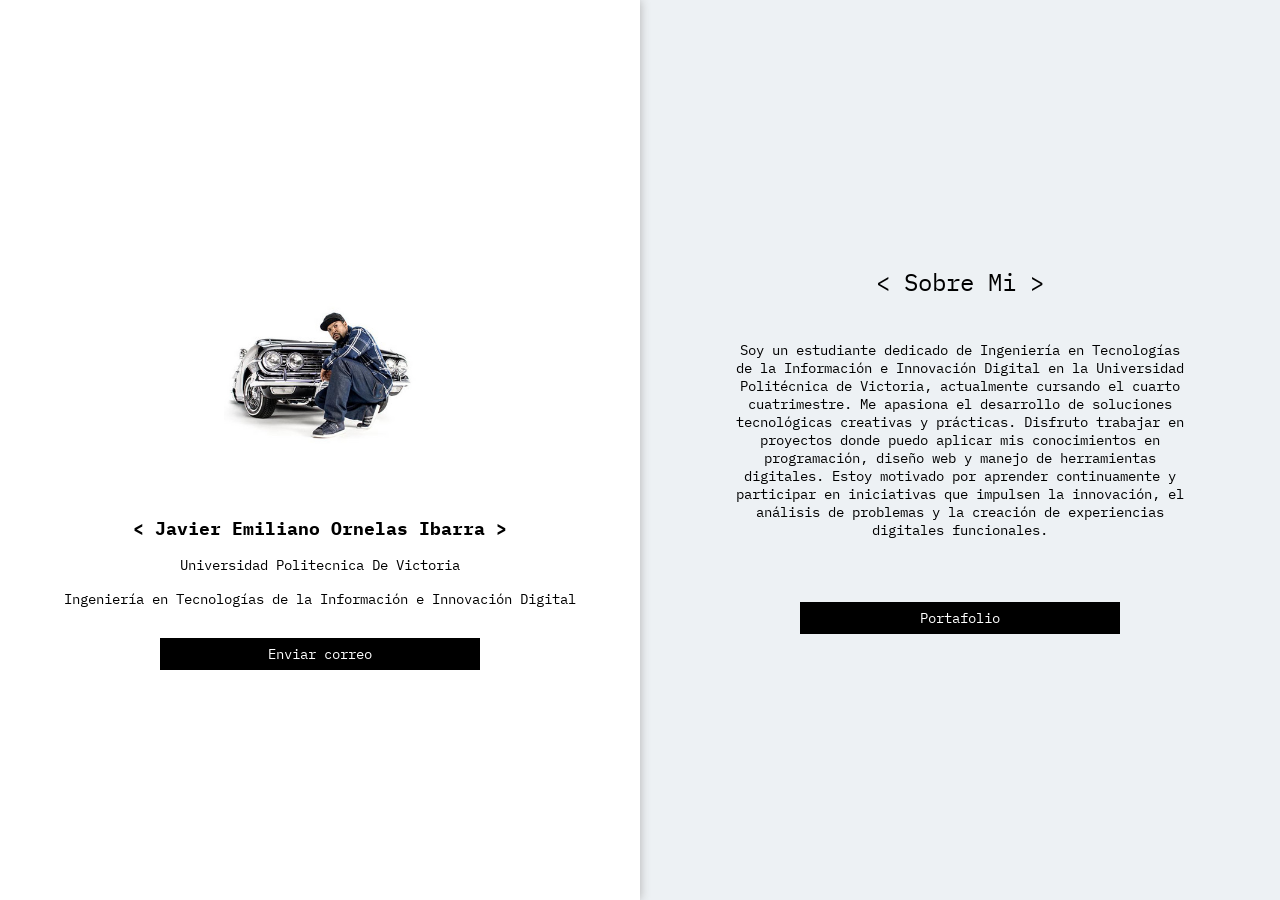
<file: index.html>
<!DOCTYPE html>
<html lang="en">
<head>
    <meta charset="UTF-8">
    <meta name="viewport" content="width=device-width, initial-scale=1.0">
    <title>Portafolio Web</title>
    <link rel="stylesheet" href="./css/index.css">
    <link rel="shortcut icon" href="./img/ab67616100005174650e79afafd00492e33d7b8c.jpg" type="image/x-icon">
</head>
<body>
    <div class="content">
        <div class="left">
            <div class="img"></div>
            <h1>&lt; Javier Emiliano Ornelas Ibarra &gt;</h1>
            <p>Universidad Politecnica De Victoria</p>
            <p>Ingeniería en Tecnologías de la Información e Innovación Digital</p>
            <a href="mailto:2330044@upv.edu.mx">Enviar correo</a>
        </div>
        <div class="right">
            <h1>&lt; Sobre Mi &gt;</h1>
            <p>Soy un estudiante dedicado de Ingeniería en Tecnologías de la Información e Innovación Digital en la Universidad Politécnica de Victoria, actualmente cursando el cuarto cuatrimestre. Me apasiona el desarrollo de soluciones tecnológicas creativas y prácticas. Disfruto trabajar en proyectos donde puedo aplicar mis conocimientos en programación, diseño web y manejo de herramientas digitales. Estoy motivado por aprender continuamente y participar en iniciativas que impulsen la innovación, el análisis de problemas y la creación de experiencias digitales funcionales.</p>
            <a href="portafolio.html">Portafolio</a>
        </div>
    </div>
</body>
</html>
</file>
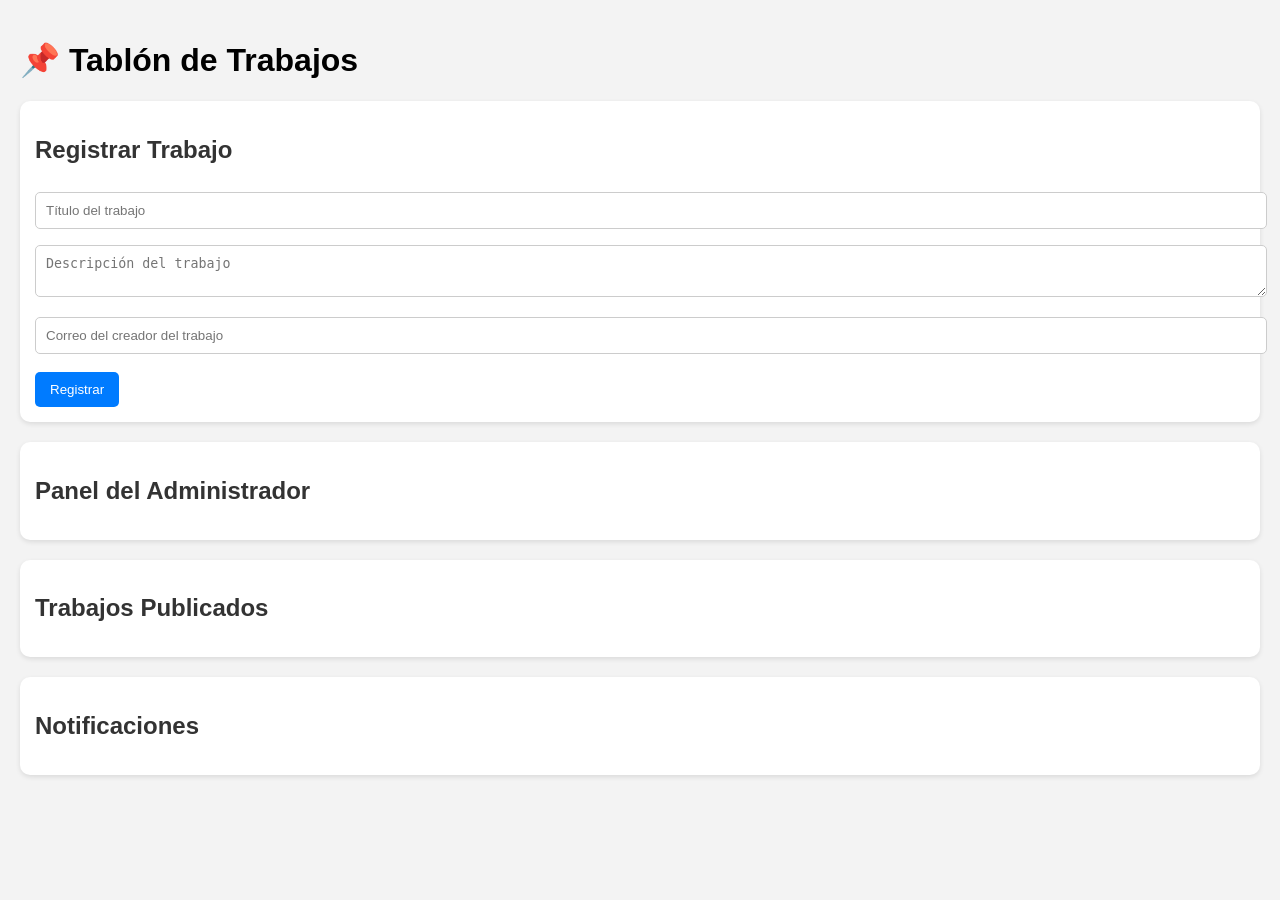
<file: act7tablondtrabajo/index.html>
<!DOCTYPE html>
<html lang="es">
<head>
<meta charset="UTF-8">
<title>Tablón de Trabajos</title>
<style>
    body{
        font-family: Arial, sans-serif;
        background:#f3f3f3;
        margin:0; padding:20px;
    }
    h2{ color:#333; }
    .card{
        background:white; padding:15px; border-radius:10px;
        box-shadow:0 2px 5px rgba(0,0,0,0.1); margin-bottom:20px;
    }
    input, textarea, select{
        width:100%; padding:10px; margin:8px 0;
        border:1px solid #ccc; border-radius:5px;
    }
    button{
        background:#007bff; color:white; border:none;
        padding:10px 15px; border-radius:5px;
        cursor:pointer; margin-top:10px;
    }
    button:hover{ background:#0056b3; }
    .job{
        border-left:5px solid #007bff; padding-left:10px;
        margin-bottom:15px;
    }
    .notification{
        background:#e9ffe8; border-left:5px solid #2ecc71;
        padding:10px; margin:10px 0; border-radius:5px;
    }
</style>
</head>
<body>

<h1>📌 Tablón de Trabajos</h1>

<!-- REGISTRO DE TRABAJO -->
<div class="card">
    <h2>Registrar Trabajo</h2>
    <input type="text" id="titulo" placeholder="Título del trabajo">
    <textarea id="descripcion" placeholder="Descripción del trabajo"></textarea>
    <input type="email" id="correoCreador" placeholder="Correo del creador del trabajo">
    <button onclick="registrarTrabajo()">Registrar</button>
</div>

<!-- PANEL DEL ADMINISTRADOR -->
<div class="card">
    <h2>Panel del Administrador</h2>
    <div id="admin-list"></div>
</div>

<!-- LISTADO DE TRABAJOS PUBLICADOS -->
<div class="card">
    <h2>Trabajos Publicados</h2>
    <div id="trabajos-list"></div>
</div>

<!-- NOTIFICACIONES -->
<div class="card">
    <h2>Notificaciones</h2>
    <div id="notificaciones"></div>
</div>

<script>
    let trabajosPendientes = [];
    let trabajosPublicados = [];

    // Registrar un trabajo (pendiente de aprobación)
    function registrarTrabajo(){
        let titulo = document.getElementById("titulo").value;
        let descripcion = document.getElementById("descripcion").value;
        let correo = document.getElementById("correoCreador").value;

        if(!titulo || !descripcion || !correo){
            alert("Por favor completa todos los campos.");
            return;
        }

        let trabajo = {
            id: Date.now(),
            titulo,
            descripcion,
            creador: correo,
            candidatos: []
        };

        trabajosPendientes.push(trabajo);
        mostrarPendientes();
        alert("Trabajo registrado. Esperando aprobación del administrador.");
    }

    // Mostrar trabajos pendientes en el panel del admin
    function mostrarPendientes(){
        let cont = document.getElementById("admin-list");
        cont.innerHTML = "";

        trabajosPendientes.forEach(t => {
            cont.innerHTML += `
                <div class="job">
                    <strong>${t.titulo}</strong><br>
                    ${t.descripcion}<br><br>
                    <button onclick="aprobarTrabajo(${t.id})">Aprobar</button>
                </div>
            `;
        });
    }

    // Aprobar el trabajo
    function aprobarTrabajo(id){
        let trabajo = trabajosPendientes.find(t=>t.id===id);

        trabajosPublicados.push(trabajo);
        trabajosPendientes = trabajosPendientes.filter(t=>t.id!==id);

        mostrarPendientes();
        mostrarTrabajos();

        notificar(`El administrador aceptó tu trabajo: ${trabajo.titulo}`, trabajo.creador);
    }

    // Mostrar trabajos publicados
    function mostrarTrabajos(){
        let cont = document.getElementById("trabajos-list");
        cont.innerHTML = "";

        trabajosPublicados.forEach(t => {
            cont.innerHTML += `
                <div class="job">
                    <strong>${t.titulo}</strong><br>
                    ${t.descripcion}<br><br>
                    <input type="email" id="post-${t.id}" placeholder="Tu correo">
                    <button onclick="postular(${t.id})">Postularme</button>
                </div>
            `;
        });
    }

    // Postularse
    function postular(id){
        let trabajo = trabajosPublicados.find(t=>t.id===id);
        let correo = document.getElementById(`post-${id}`).value;

        if(!correo){
            alert("Ingresa tu correo para postularte.");
            return;
        }

        trabajo.candidatos.push({correo, estado: "pendiente"});

        notificar(`Un candidato se postuló a tu trabajo: ${trabajo.titulo}`, trabajo.creador);

        alert("Postulación enviada correctamente.");
    }

    // Simulación de notificaciones
    function notificar(mensaje, correo){
        let div = document.getElementById("notificaciones");
        div.innerHTML += `
            <div class="notification">
                <strong>Para:</strong> ${correo}<br>
                ${mensaje}
            </div>
        `;
    }
</script>

</body>
</html>
</file>
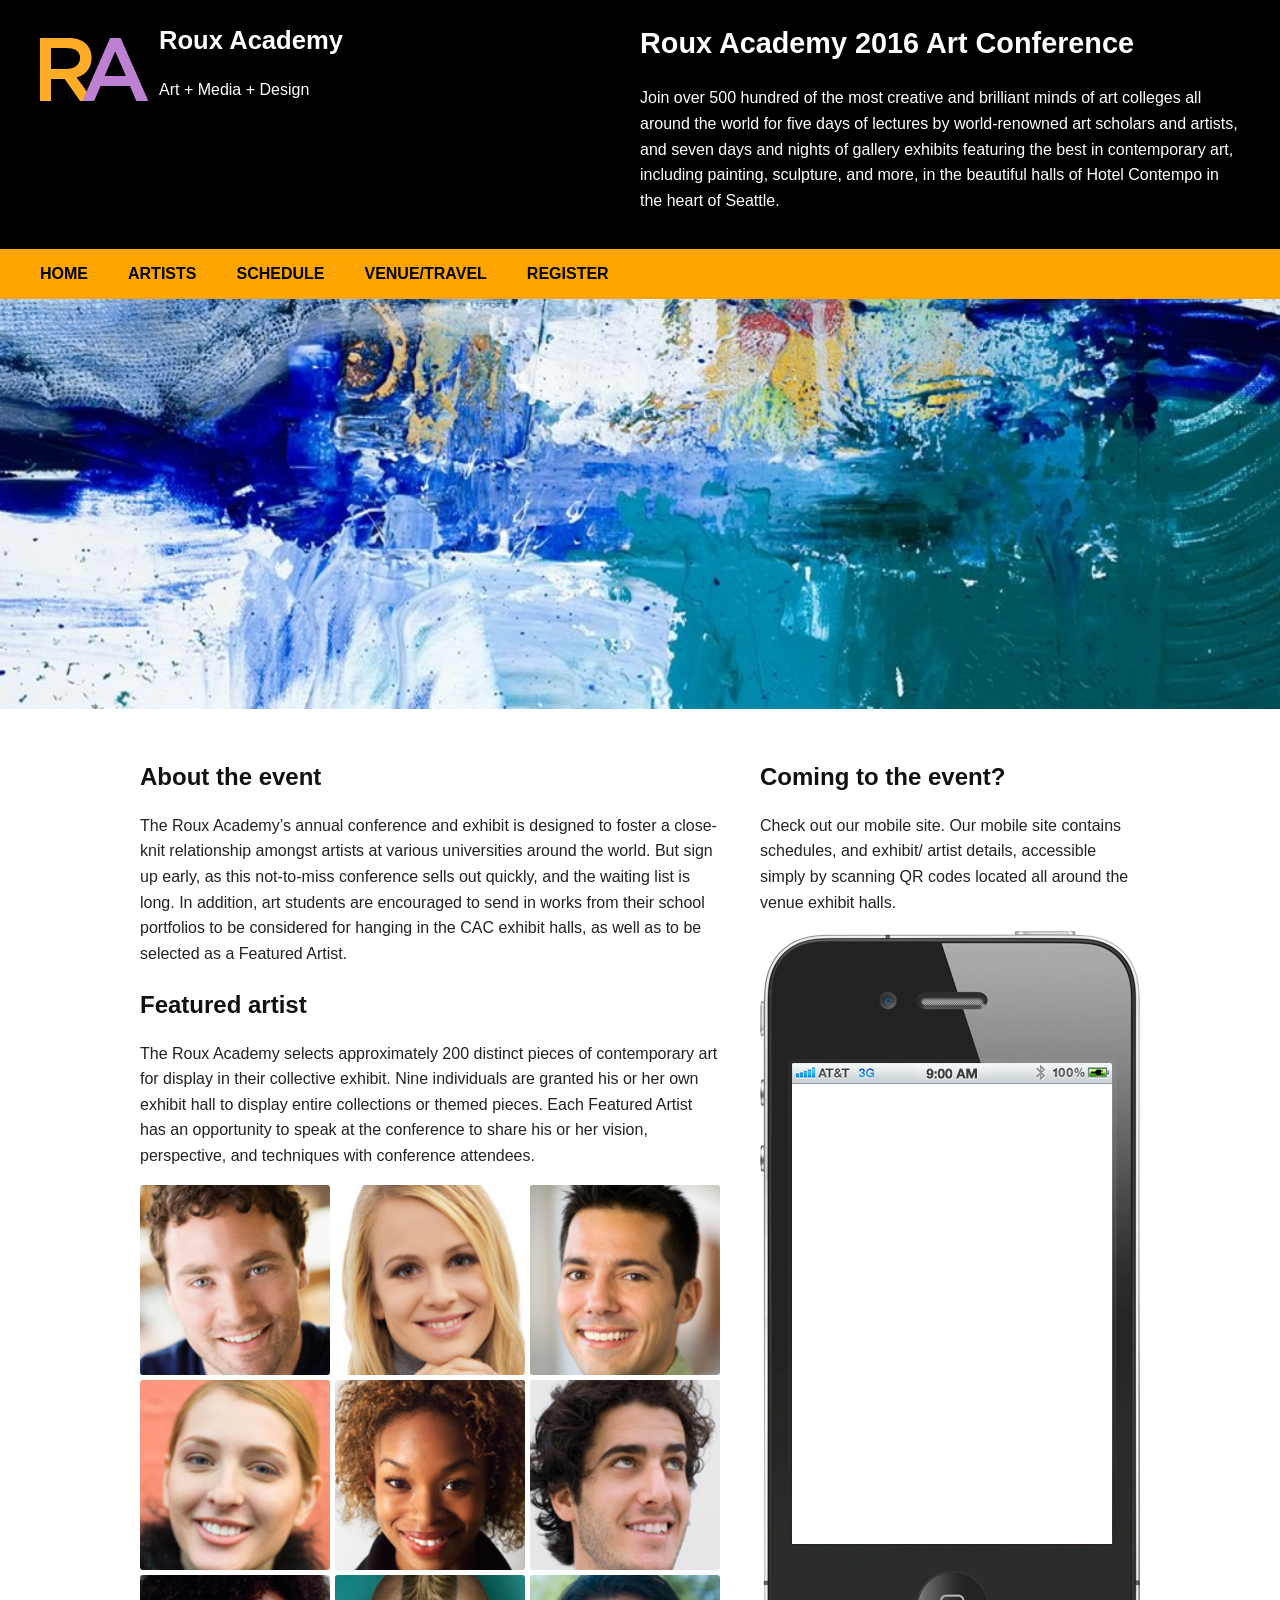
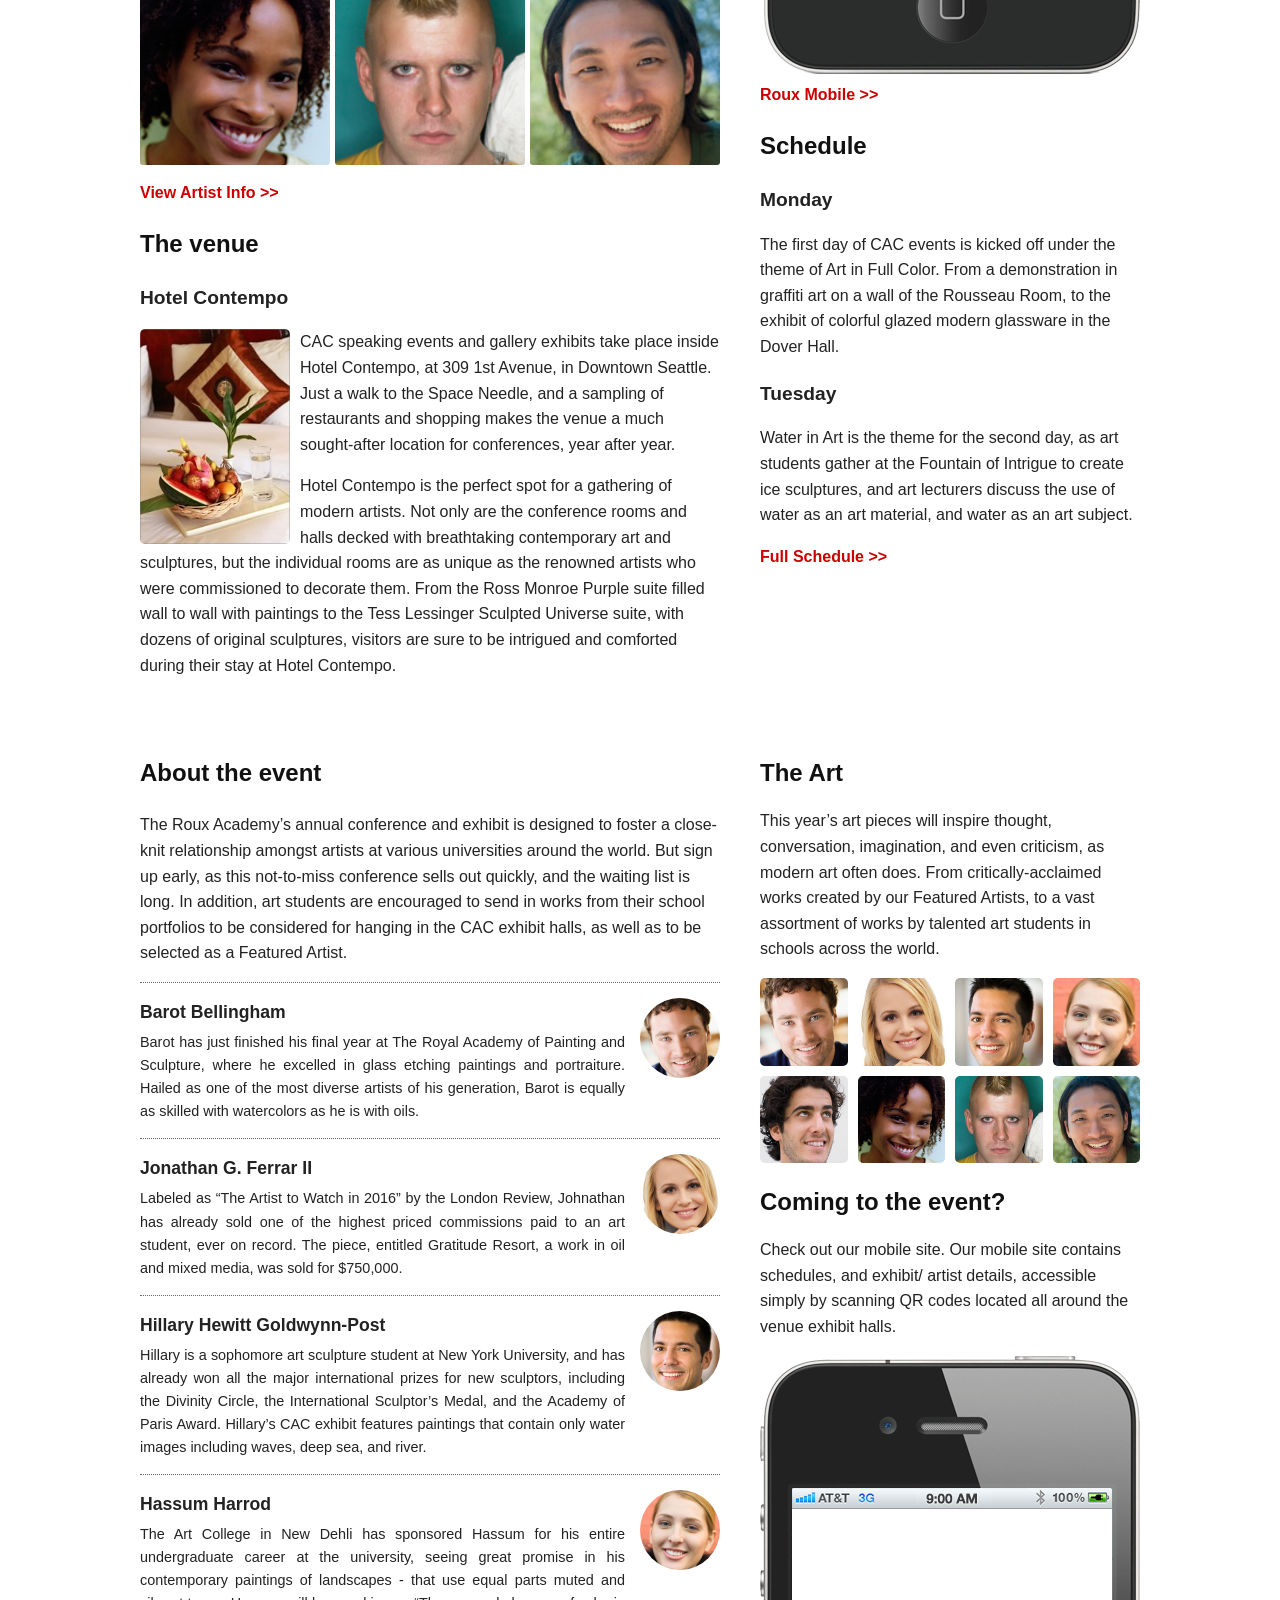
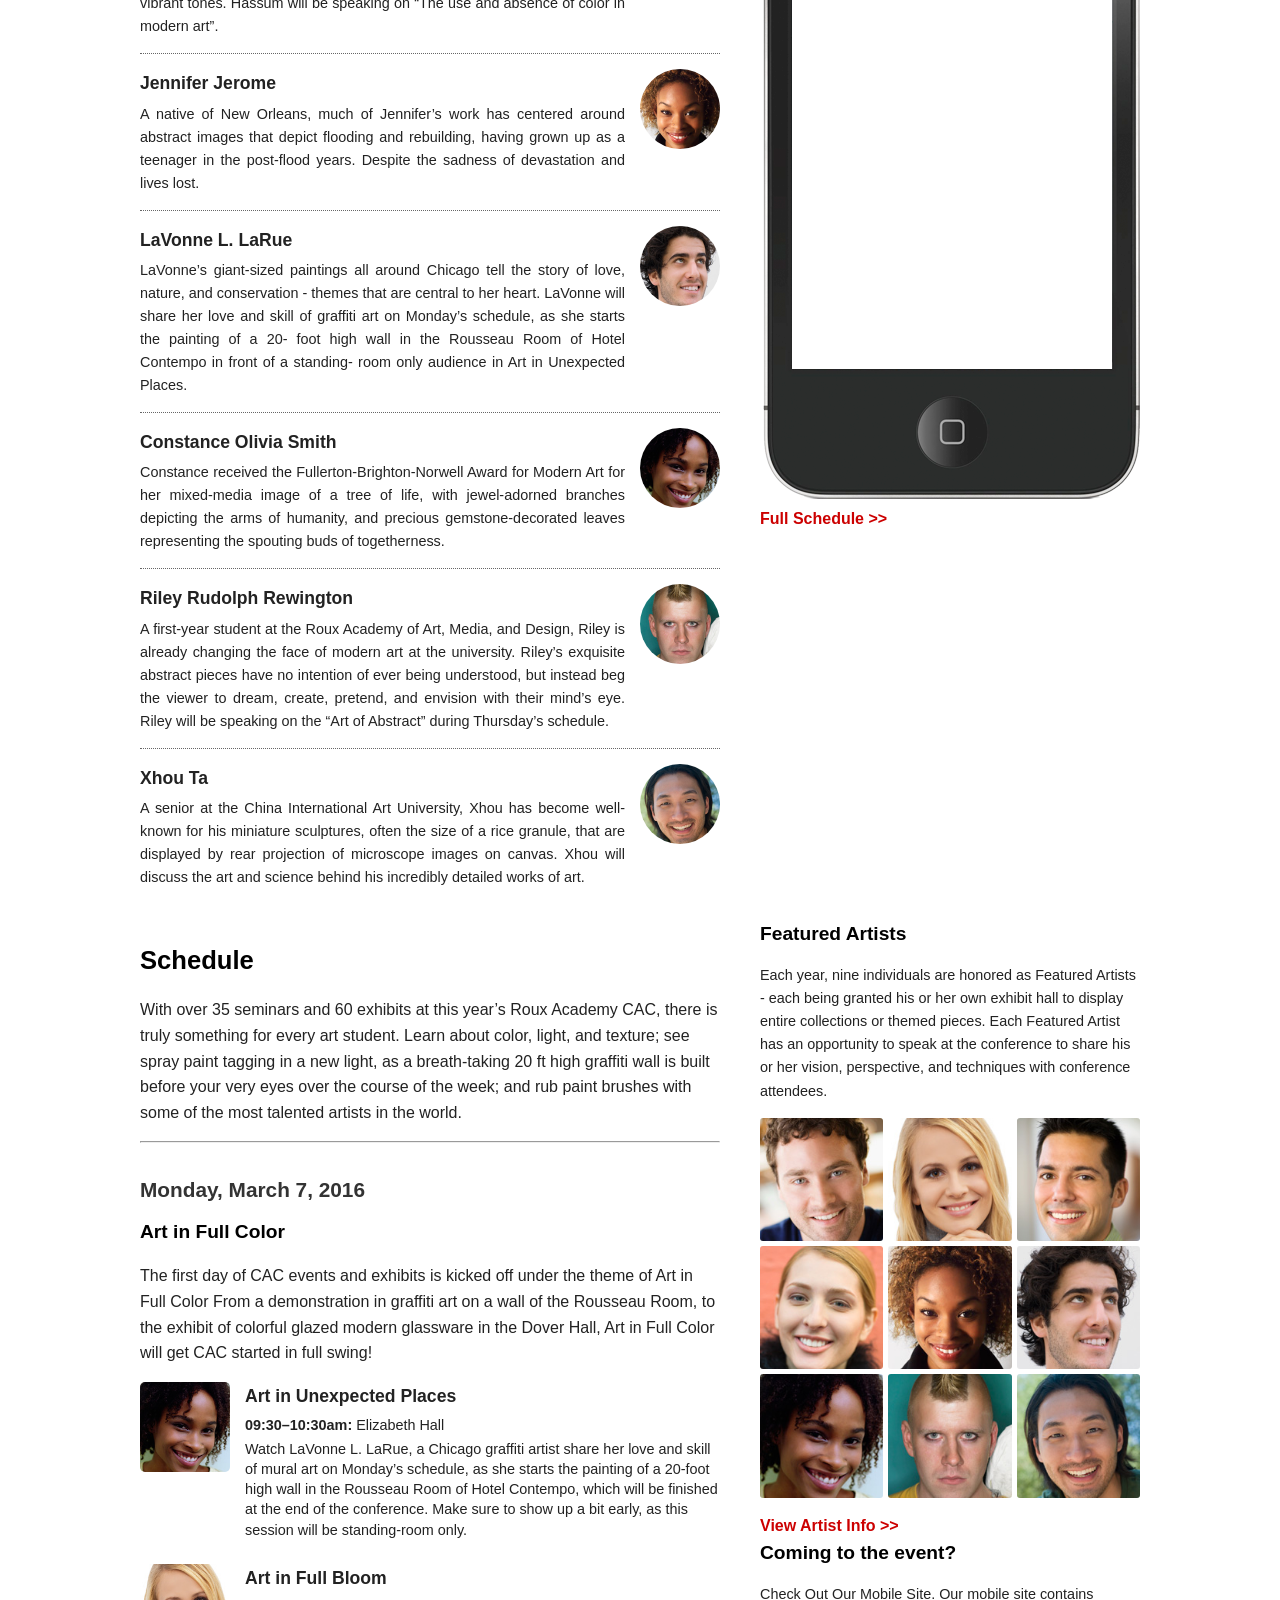
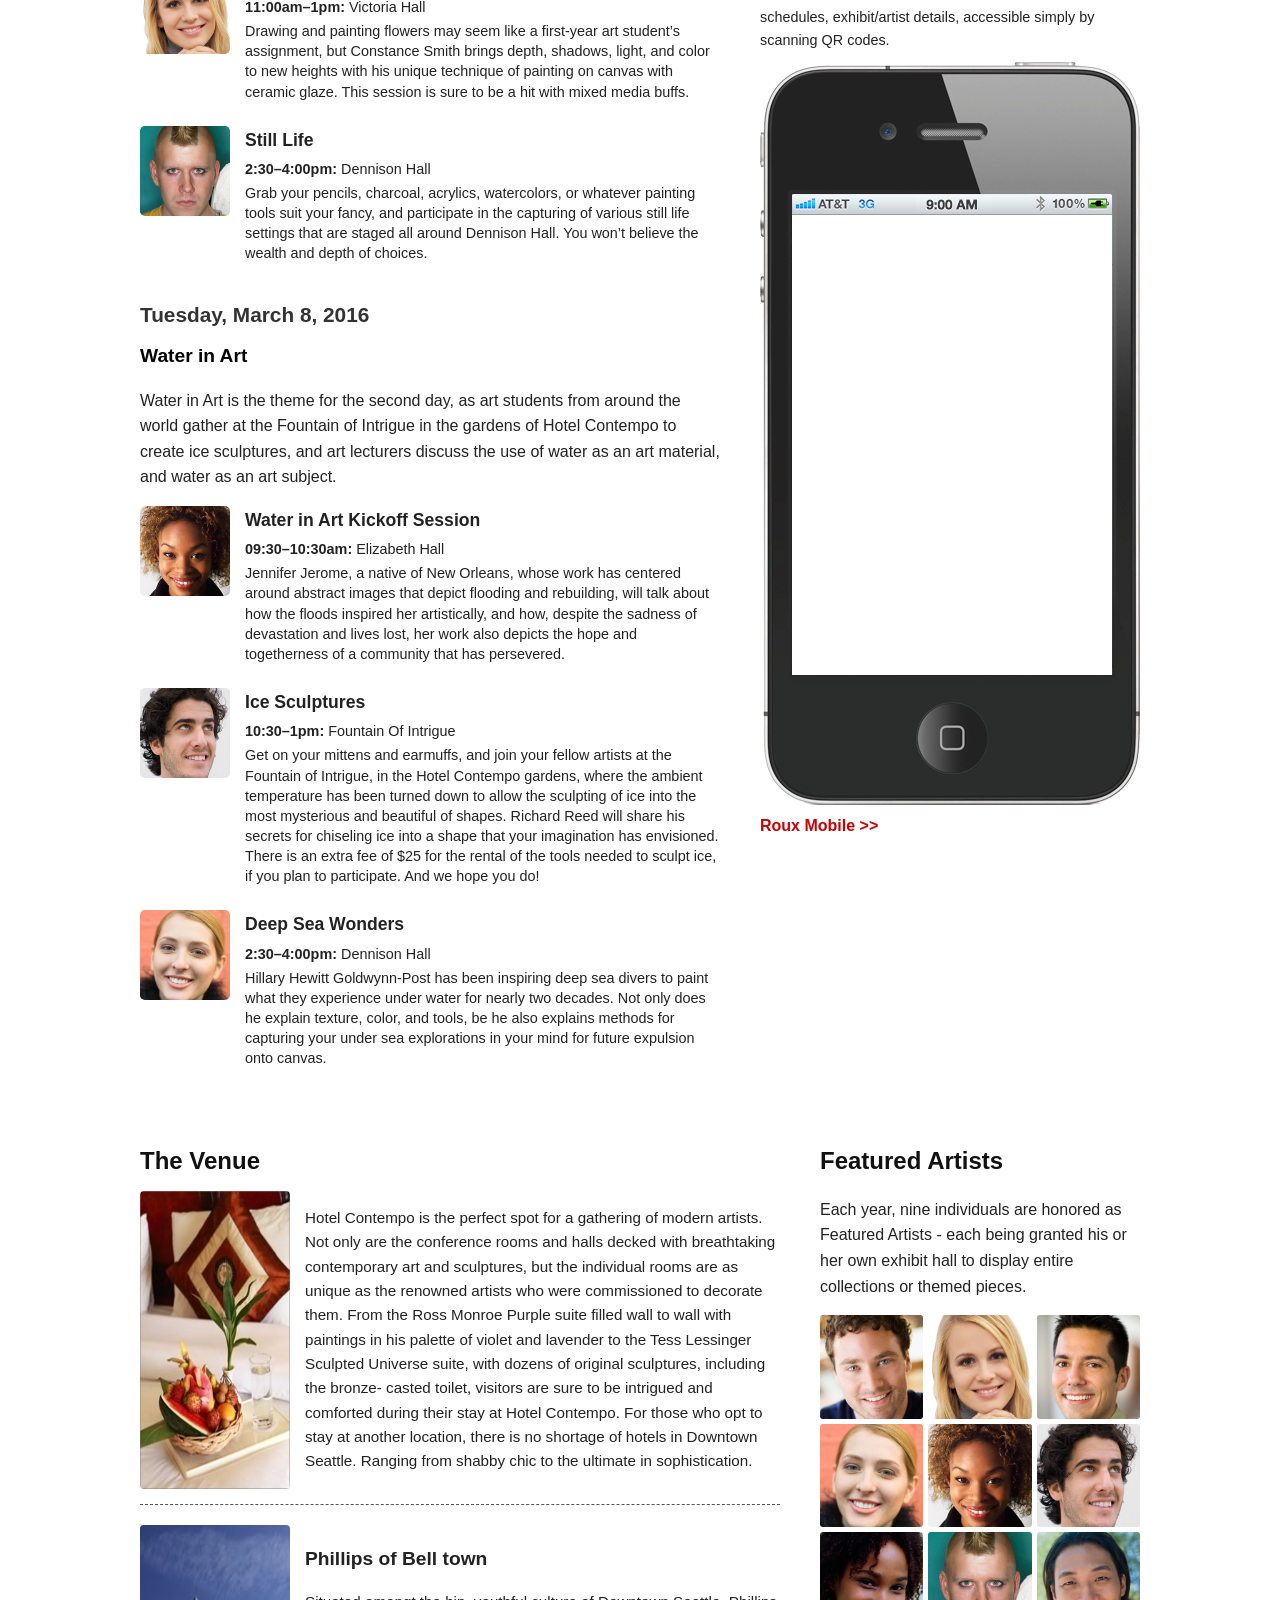
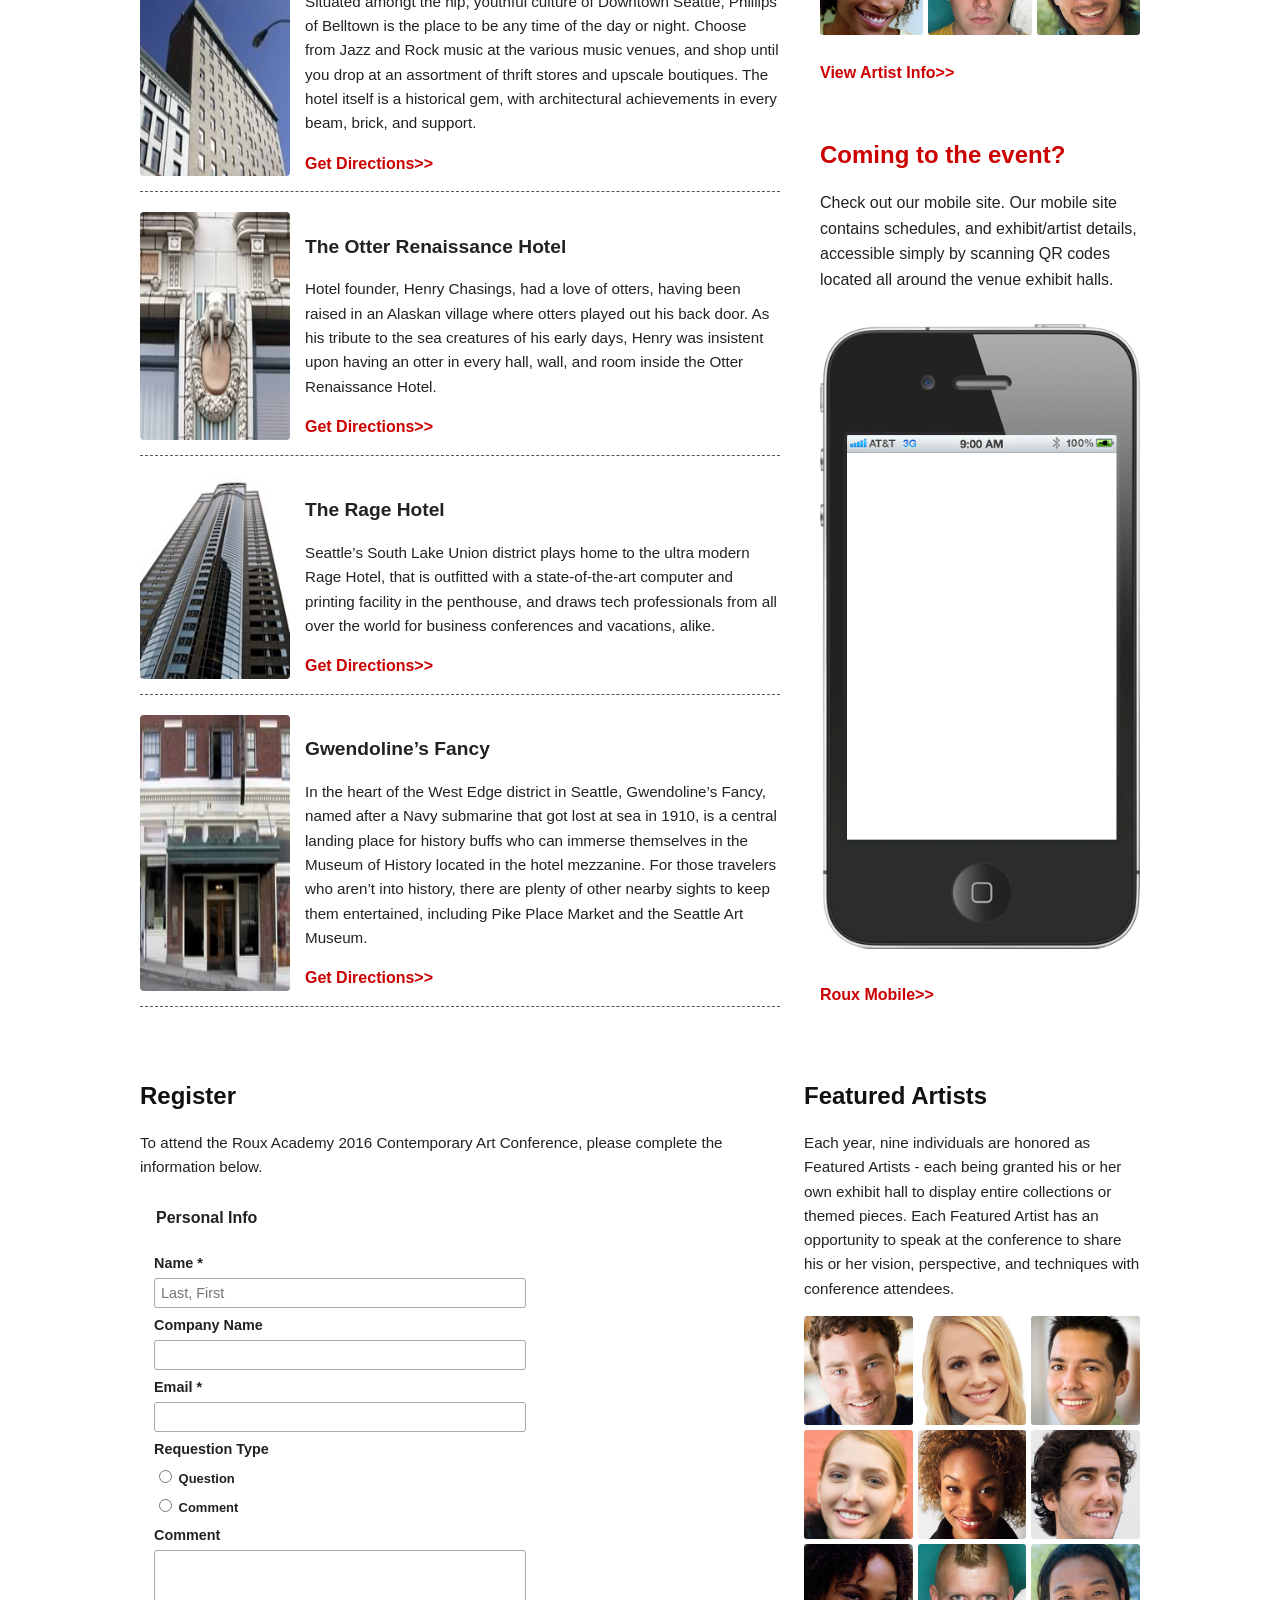
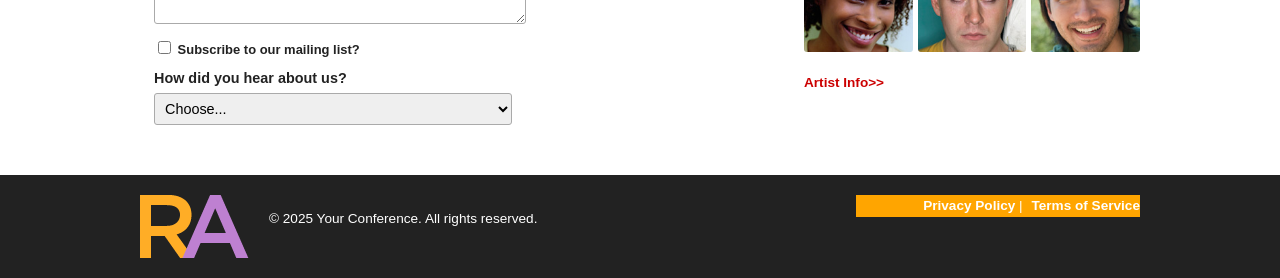
<file: Unidad 1/index.html>
<!DOCTYPE html>
<html lang="en">
<head>
  <meta charset="UTF-8">
  <meta name="viewport" content="width=device-width, initial-scale=1.0">
  <title>Roux Academy 2016 Art Conference</title>
  <link rel="stylesheet" href="index.css">
</head>
<body>

  <header>
    <div class="logo">
      <img src="ralogo_monogram.png" alt="Roux Academy Logo">
      <div class="academy">
        <h2 class="Roux">Roux Academy</h2>
        <p>Art + Media + Design</p>
      </div>
    </div>

    <div class="conference-info">
      <h1>Roux Academy 2016 Art Conference</h1>
      <p>
        Join over 500 hundred of the most creative and brilliant minds of art colleges all 
        around the world for five days of lectures by world-renowned art scholars and artists, 
        and seven days and nights of gallery exhibits featuring the best in contemporary art, 
        including painting, sculpture, and more, in the beautiful halls of Hotel Contempo 
        in the heart of Seattle.
      </p>
    </div>
  </header>

  <nav>
    <ul>
      <li><a href="#home">HOME</a></li>
      <li><a href="#artists">ARTISTS</a></li>
      <li><a href="#schedule">SCHEDULE</a></li>
      <li><a href="#venue">VENUE/TRAVEL</a></li>
      <li><a href="#register">REGISTER</a></li>
    </ul>
  </nav>

  <div class="banner">
    <img src="art01.jpg" alt="Conference Banner">
  </div>

  <main id="home">
    <div class="content">
      <section class="main-left">
        <h2>About the event</h2>
        <p>
          The Roux Academy’s annual conference and exhibit is designed to foster a close-
          knit relationship amongst artists at various universities around the world. But sign
          up early, as this not-to-miss conference sells out quickly, and the waiting list is long.
          In addition, art students are encouraged to send in works from their school
          portfolios to be considered for hanging in the CAC exhibit halls, as well as to be
          selected as a Featured Artist.
        </p>

        <h2>Featured artist</h2>
        <p>
          The Roux Academy selects approximately 200 distinct pieces of contemporary art
          for display in their collective exhibit. Nine individuals are granted his or her own
          exhibit hall to display entire collections or themed pieces. Each Featured Artist has
          an opportunity to speak at the conference to share his or her vision, perspective,
          and techniques with conference attendees.
        </p>
        <div class="artist-gallery">
          <img src="Barot_Bellingham_tn.jpg" alt="Artist 1">
          <img src="Constance_Smith_tn.jpg" alt="Artist 2">
          <img src="Hassum_Harrod_tn.jpg" alt="Artist 3">
          <img src="Hillary_Goldwynn_tn.jpg" alt="Artist 4">
          <img src="Jennifer_Jerome_tn.jpg" alt="Artist 5">
          <img src="Jonathan_Ferrar_tn.jpg" alt="Artist 6">
          <img src="LaVonne_LaRue_tn.jpg" alt="Artist 7">
          <img src="Riley_Rewington_tn.jpg" alt="Artist 8">
          <img src="Xhou_Ta_tn.jpg" alt="Artist 8">
        </div>
        <a href="#">View Artist Info &gt;&gt;</a>

        <h2 id="venue">The venue</h2>
        <h3>Hotel Contempo</h3>
        <div class="venue">
          <img src="hotel_contempo.jpg" alt="Hotel Contempo">
          <p>
            CAC speaking events and gallery exhibits take place inside Hotel Contempo, at
            309 1st Avenue, in Downtown Seattle. Just a walk to the Space Needle, and a
            sampling of restaurants and shopping makes the venue a much sought-after
            location for conferences, year after year.
          </p>
          <p>
            Hotel Contempo is the perfect spot for a gathering of modern artists. Not only are
            the conference rooms and halls decked with breathtaking contemporary art and
            sculptures, but the individual rooms are as unique as the renowned artists who
            were commissioned to decorate them. From the Ross Monroe Purple suite filled
            wall to wall with paintings to the Tess Lessinger Sculpted Universe suite, with
            dozens of original sculptures, visitors are sure to be intrigued and comforted during
            their stay at Hotel Contempo.
          </p>
        </div>
      </section>

      <aside class="main-right">
        <h2>Coming to the event?</h2>
        <p>
          Check out our mobile site. Our mobile site contains schedules, and exhibit/ artist
          details, accessible simply by scanning QR codes located all around the venue
          exhibit halls.
        </p>
        <img src="iphone.png" alt="Phone Mockup">
        <a href="#">Roux Mobile &gt;&gt;</a>

        <h2 id="schedule">Schedule</h2>
        <h3>Monday</h3>
        <p>
          The first day of CAC events is kicked off under the theme of Art in Full Color. From
          a demonstration in graffiti art on a wall of the Rousseau Room, to the exhibit of
          colorful glazed modern glassware in the Dover Hall.
        </p>
        <h3>Tuesday</h3>
        <p>
          Water in Art is the theme for the second day, as art students gather at the Fountain
          of Intrigue to create ice sculptures, and art lecturers discuss the use of water as an
          art material, and water as an art subject.
        </p>
        <a href="#">Full Schedule &gt;&gt;</a>
      </aside>
    </div>
  </main>

  <section id="artists">
    <div class="content">
      <div class="artists-left">
        <h2>About the event</h2>
            <p>
        The Roux Academy’s annual conference and exhibit is designed to foster a close-
        knit relationship amongst artists at various universities around the world. But sign
        up early, as this not-to-miss conference sells out quickly, and the waiting list is long.
        In addition, art students are encouraged to send in works from their school
        portfolios to be considered for hanging in the CAC exhibit halls, as well as to be
        selected as a Featured Artist.
          </p>
        <hr>
        <article class="artist">
          <div>
            <h3>Barot Bellingham</h3>
            <p>Barot has just finished his final year at The Royal Academy of Painting and
            Sculpture, where he excelled in glass etching paintings and portraiture. Hailed as
            one of the most diverse artists of his generation, Barot is equally as skilled with
            watercolors as he is with oils.</p>
          </div>
          <img src="Barot_Bellingham_tn.jpg" alt="Barot Bellingham">
        </article>
        <hr>

        <article class="artist">
          <div>
            <h3>Jonathan G. Ferrar II</h3>
            <p>Labeled as “The Artist to Watch in 2016” by the London Review, Johnathan has
            already sold one of the highest priced commissions paid to an art student, ever on
            record. The piece, entitled Gratitude Resort, a work in oil and mixed media, was
            sold for $750,000.</p>
          </div>
          <img src="Constance_Smith_tn.jpg" alt="Jonathan Ferrar">
        </article>
        <hr>

        <article class="artist">
          <div>
            <h3>Hillary Hewitt Goldwynn-Post</h3>
            <p>Hillary is a sophomore art sculpture student at New York University, and has
            already won all the major international prizes for new sculptors, including the
            Divinity Circle, the International Sculptor’s Medal, and the Academy of Paris
            Award. Hillary’s CAC exhibit features paintings that contain only water images
            including waves, deep sea, and river.</p>
          </div>
          <img src="Hassum_Harrod_tn.jpg" alt="Hillary Hewitt">
        </article>
        <hr>

        <article class="artist">
          <div>
            <h3>Hassum Harrod</h3>
            <p>The Art College in New Dehli has sponsored Hassum for his entire undergraduate
                career at the university, seeing great promise in his contemporary paintings of
                landscapes - that use equal parts muted and vibrant tones. Hassum will be
                speaking on “The use and absence of color in modern art”.</p>
          </div>
          <img src="Hillary_Goldwynn_tn.jpg" alt="Hassum Harrod">
        </article>
        <hr>

        <article class="artist">
          <div>
            <h3>Jennifer Jerome</h3>
            <p>A native of New Orleans, much of Jennifer’s work has centered around abstract
            images that depict flooding and rebuilding, having grown up as a teenager in the
            post-flood years. Despite the sadness of devastation and lives lost.</p>
          </div>
          <img src="Jennifer_Jerome_tn.jpg" alt="Jennifer Jerome">
        </article>
        <hr>

        <article class="artist">
          <div>
            <h3>LaVonne L. LaRue</h3>
            <p>LaVonne’s giant-sized paintings all around Chicago tell the story of love, nature,
            and conservation - themes that are central to her heart. LaVonne will share her
            love and skill of graffiti art on Monday’s schedule, as she starts the painting of a 20-
            foot high wall in the Rousseau Room of Hotel Contempo in front of a standing-
            room only audience in Art in Unexpected Places.</p>
          </div>
          <img src="Jonathan_Ferrar_tn.jpg" alt="LaVonne LaRue">
        </article>
        <hr>

        <article class="artist">
          <div>
            <h3>Constance Olivia Smith</h3>
            <p>Constance received the Fullerton-Brighton-Norwell Award for Modern Art for her
            mixed-media image of a tree of life, with jewel-adorned branches depicting the
            arms of humanity, and precious gemstone-decorated leaves representing the
            spouting buds of togetherness.</p>
          </div>
          <img src="LaVonne_LaRue_tn.jpg" alt="Constance Smith">
        </article>
        <hr>

        <article class="artist">
          <div>
            <h3>Riley Rudolph Rewington</h3>
            <p>A first-year student at the Roux Academy of Art, Media, and Design, Riley is
            already changing the face of modern art at the university. Riley’s exquisite abstract
            pieces have no intention of ever being understood, but instead beg the viewer to
            dream, create, pretend, and envision with their mind’s eye. Riley will be speaking
            on the “Art of Abstract” during Thursday’s schedule.</p>
          </div>
          <img src="Riley_Rewington_tn.jpg" alt="Riley Rewington">
        </article>
        <hr>

        <article class="artist">
          <div>
            <h3>Xhou Ta</h3>
            <p>A senior at the China International Art University, Xhou has become well-known for
                his miniature sculptures, often the size of a rice granule, that are displayed by rear
                projection of microscope images on canvas. Xhou will discuss the art and science
                behind his incredibly detailed works of art.</p>
          </div>
          <img src="Xhou_Ta_tn.jpg" alt="Xhou Ta">
        </article>
      </div>

      <aside class="artists-right">
        <h2>The Art</h2>
        <p>
          This year’s art pieces will inspire thought, conversation, imagination, and even
          criticism, as modern art often does. From critically-acclaimed works created by our
          Featured Artists, to a vast assortment of works by talented art students in schools
          across the world.
        </p>
        <div class="art-gallery">
          <img src="Barot_Bellingham_tn.jpg" alt="Artwork 1">
          <img src="Constance_Smith_tn.jpg" alt="Artwork 2">
          <img src="Hassum_Harrod_tn.jpg" alt="Artwork 3">
          <img src="Hillary_Goldwynn_tn.jpg" alt="Artwork 4">
          <img src="Jonathan_Ferrar_tn.jpg" alt="Artwork 5">
          <img src="LaVonne_LaRue_tn.jpg" alt="Artwork 6">
          <img src="Riley_Rewington_tn.jpg" alt="Artwork 7">
          <img src="Xhou_Ta_tn.jpg" alt="Artwork 8">
        </div>
      <aside class="main-right">
        <h2>Coming to the event?</h2>
        <p>
          Check out our mobile site. Our mobile site contains schedules, and exhibit/ artist
          details, accessible simply by scanning QR codes located all around the venue
          exhibit halls.
        </p>
        <img src="iphone.png" alt="Phone Mockup">
        <a href="#">Full Schedule &gt;&gt;</a>
      </aside>
    </div>
      </aside>
    </div>
  </section>

<div class="content">
      <section class="schedule-left">
        <h2>Schedule</h2>
        <p>
          With over 35 seminars and 60 exhibits at this year’s Roux Academy CAC, there is
          truly something for every art student. Learn about color, light, and texture; see
          spray paint tagging in a new light, as a breath-taking 20 ft high graffiti wall is built
          before your very eyes over the course of the week; and rub paint brushes with
          some of the most talented artists in the world.
        </p>
        <hr>

        <h3>Monday, March 7, 2016</h3>
        <h4>Art in Full Color</h4>
        <p>
         The first day of CAC events and exhibits is kicked off under the theme of Art in Full
        Color From a demonstration in graffiti art on a wall of the Rousseau Room, to the
        exhibit of colorful glazed modern glassware in the Dover Hall, Art in Full Color will
        get CAC started in full swing!
        </p>

        <div class="session">
          <img src="LaVonne_LaRue_tn.jpg" alt="LaVonne">
          <div>
            <h5>Art in Unexpected Places</h5>
            <p><strong>09:30–10:30am:</strong> Elizabeth Hall</p>
            <p>Watch LaVonne L. LaRue, a Chicago graffiti artist share her love and skill of mural
            art on Monday’s schedule, as she starts the painting of a 20-foot high wall in the
            Rousseau Room of Hotel Contempo, which will be finished at the end of the
            conference. Make sure to show up a bit early, as this session will be standing-room
            only.</p>
          </div>
        </div>

        <div class="session">
          <img src="Constance_Smith_tn.jpg" alt="Victoria">
          <div>
            <h5>Art in Full Bloom</h5>
            <p><strong>11:00am–1pm:</strong> Victoria Hall</p>
            <p>Drawing and painting flowers may seem like a first-year art student’s assignment,
            but Constance Smith brings depth, shadows, light, and color to new heights with
            his unique technique of painting on canvas with ceramic glaze. This session is sure
            to be a hit with mixed media buffs.</p>
          </div>
        </div>

        <div class="session">
          <img src="Riley_Rewington_tn.jpg" alt="Dennison">
          <div>
            <h5>Still Life</h5>
            <p><strong>2:30–4:00pm:</strong> Dennison Hall</p>
            <p>Grab your pencils, charcoal, acrylics, watercolors, or whatever painting tools suit
            your fancy, and participate in the capturing of various still life settings that are
            staged all around Dennison Hall. You won’t believe the wealth and depth of
            choices.</p>
          </div>
        </div>

        <h3>Tuesday, March 8, 2016</h3>
        <h4>Water in Art</h4>
        <p>
          Water in Art is the theme for the second day, as art students from around the world
        gather at the Fountain of Intrigue in the gardens of Hotel Contempo to create ice
        sculptures, and art lecturers discuss the use of water as an art material, and water
        as an art subject.
        </p>

        <div class="session">
          <img src="Jennifer_Jerome_tn.jpg" alt="Jennifer">
          <div>
            <h5>Water in Art Kickoff Session</h5>
            <p><strong>09:30–10:30am:</strong> Elizabeth Hall</p>
            <p>Jennifer Jerome, a native of New Orleans, whose work has centered around
            abstract images that depict flooding and rebuilding, will talk about how the floods
            inspired her artistically, and how, despite the sadness of devastation and lives lost,
            her work also depicts the hope and togetherness of a community that has
            persevered.</p>
          </div>
        </div>

        <div class="session">
          <img src="Jonathan_Ferrar_tn.jpg" alt="Ice Sculptures">
          <div>
            <h5>Ice Sculptures</h5>
            <p><strong>10:30–1pm:</strong> Fountain Of Intrigue</p>
            <p>Get on your mittens and earmuffs, and join your fellow artists at the Fountain of
            Intrigue, in the Hotel Contempo gardens, where the ambient temperature has been
            turned down to allow the sculpting of ice into the most mysterious and beautiful of
            shapes. Richard Reed will share his secrets for chiseling ice into a shape that your
            imagination has envisioned. There is an extra fee of $25 for the rental of the tools
            needed to sculpt ice, if you plan to participate. And we hope you do!</p>
          </div>
        </div>

        <div class="session">
          <img src="Hillary_Goldwynn_tn.jpg" alt="Deep Sea">
          <div>
            <h5>Deep Sea Wonders</h5>
            <p><strong>2:30–4:00pm:</strong> Dennison Hall</p>
            <p>Hillary Hewitt Goldwynn-Post has been inspiring deep sea divers to paint what they
            experience under water for nearly two decades. Not only does he explain texture,
            color, and tools, be he also explains methods for capturing your under sea
            explorations in your mind for future expulsion onto canvas.</p>
          </div>
        </div>
      </section>

      <aside class="schedule-right">
        <h3>Featured Artists</h3>
        <p>
          Each year, nine individuals are honored as Featured Artists - each being granted
          his or her own exhibit hall to display entire collections or themed pieces. Each
          Featured Artist has an opportunity to speak at the conference to share his or her
          vision, perspective, and techniques with conference attendees.
        </p>
        <div class="artist-gallery">
          <img src="Barot_Bellingham_tn.jpg" alt="Artist">
          <img src="Constance_Smith_tn.jpg" alt="Artist">
          <img src="Hassum_Harrod_tn.jpg" alt="Artist">
          <img src="Hillary_Goldwynn_tn.jpg" alt="Artist">
          <img src="Jennifer_Jerome_tn.jpg" alt="Artist">
          <img src="Jonathan_Ferrar_tn.jpg" alt="Artist">
          <img src="LaVonne_LaRue_tn.jpg" alt="Artist">
          <img src="Riley_Rewington_tn.jpg" alt="Artist">
          <img src="Xhou_Ta_tn.jpg" alt="Artist">
        </div>
        <a href="#">View Artist Info &gt;&gt;</a>

        <h3>Coming to the event?</h3>
        <p>
          Check Out Our Mobile Site. Our mobile site contains schedules, exhibit/artist
          details, accessible simply by scanning QR codes.
        </p>
        <img src="iphone.png" alt="Phone Mockup">
        <a href="#">Roux Mobile &gt;&gt;</a>
      </aside>
    </div>

    <section id="venue">
    <div class="content">
      
      <div class="venue-left">
        <h2>The Venue</h2>

        <article>
          <img src="hotel_contempo.jpg" alt="Hotel Contempo">
          <div>
            <p>
                Hotel Contempo is the perfect spot for a gathering of modern artists. Not only are
                the conference rooms and halls decked with breathtaking contemporary art and
                sculptures, but the individual rooms are as unique as the renowned artists who
                were commissioned to decorate them. From the Ross Monroe Purple suite filled
                wall to wall with paintings in his palette of violet and lavender to the Tess Lessinger
                Sculpted Universe suite, with dozens of original sculptures, including the bronze-
                casted toilet, visitors are sure to be intrigued and comforted during their stay at
                Hotel Contempo. For those who opt to stay at another location, there is no
                shortage of hotels in Downtown Seattle. Ranging from shabby chic to the ultimate
                in sophistication.
            </p>
          </div>
        </article>

        <article>
          <img src="hotel_phillips.jpg" alt="Phillips of Bell town">
          <div>
            <h3>Phillips of Bell town</h3>
            <p>
            Situated amongt the hip, youthful culture of Downtown Seattle, Phillips of Belltown
            is the place to be any time of the day or night. Choose from Jazz and Rock music
            at the various music venues, and shop until you drop at an assortment of thrift
            stores and upscale boutiques. The hotel itself is a historical gem, with architectural
            achievements in every beam, brick, and support.
            </p>
            <a href="#">Get Directions&gt;&gt;</a>
          </div>
        </article>

        <article>
          <img src="hotel_otter.jpg" alt="Otter Renaissance Hotel">
          <div>
            <h3>The Otter Renaissance Hotel</h3>
            <p>
             Hotel founder, Henry Chasings, had a love of otters, having been raised in an
            Alaskan village where otters played out his back door. As his tribute to the sea
            creatures of his early days, Henry was insistent upon having an otter in every hall,
            wall, and room inside the Otter Renaissance Hotel.
            </p>
            <a href="#">Get Directions&gt;&gt;</a>
          </div>
        </article>

        <article>
          <img src="hotel_rage.jpg" alt="The Rage Hotel">
          <div>
            <h3>The Rage Hotel</h3>
            <p>
            Seattle’s South Lake Union district plays home to the ultra modern Rage Hotel, that
            is outfitted with a state-of-the-art computer and printing facility in the penthouse,
            and draws tech professionals from all over the world for business conferences and
            vacations, alike.
            </p>
            <a href="#">Get Directions&gt;&gt;</a>
          </div>
        </article>

        <article>
          <img src="hotel_gwendoline.jpg" alt="Gwendoline’s Fancy">
          <div>
            <h3>Gwendoline’s Fancy</h3>
            <p>
              In the heart of the West Edge district in Seattle, Gwendoline’s Fancy, named after a
              Navy submarine that got lost at sea in 1910, is a central landing place for history
              buffs who can immerse themselves in the Museum of History located in the hotel
              mezzanine. For those travelers who aren’t into history, there are plenty of other
              nearby sights to keep them entertained, including Pike Place Market and the
              Seattle Art Museum.
            </p>
            <a href="#">Get Directions&gt;&gt;</a>
          </div>
        </article>
      </div>

      <div class="venue-right">
        <h2>Featured Artists</h2>
        <p>
          Each year, nine individuals are honored as Featured Artists - each being granted his or her
          own exhibit hall to display entire collections or themed pieces.
        </p>
        <div class="artist-gallery">
          <img src="Barot_Bellingham_tn.jpg" alt="Artist">
          <img src="Constance_Smith_tn.jpg" alt="Artist">
          <img src="Hassum_Harrod_tn.jpg" alt="Artist">
          <img src="Hillary_Goldwynn_tn.jpg" alt="Artist">
          <img src="Jennifer_Jerome_tn.jpg" alt="Artist">
          <img src="Jonathan_Ferrar_tn.jpg" alt="Artist">
          <img src="LaVonne_LaRue_tn.jpg" alt="Artist">
          <img src="Riley_Rewington_tn.jpg" alt="Artist">
          <img src="Xhou_Ta_tn.jpg" alt="Artist">
        </div>
        <a href="#">View Artist Info&gt;&gt;</a>

        <div class="coming">
          <h2>Coming to the event?</h2>
          <p>
            Check out our mobile site. Our mobile site contains schedules, and exhibit/artist
            details, accessible simply by scanning QR codes located all around the venue exhibit halls.
          </p>
          <img src="iphone.png" alt="Phone Mockup">
          <a href="#">Roux Mobile&gt;&gt;</a>
        </div>
      </div>
    </div>
  </section>

  <section id="register">
    <div class="content">
      
      <div class="register-left">
        <h2>Register</h2>
        <p>
          To attend the Roux Academy 2016 Contemporary Art Conference, please complete
          the information below.
        </p>

        <form action="#" method="post">
          <fieldset>
            <legend>Personal Info</legend>

            <label for="name">Name *</label>
            <input type="text" id="name" name="name" placeholder="Last, First" required>

            <label for="company">Company Name</label>
            <input type="text" id="company" name="company">

            <label for="email">Email *</label>
            <input type="email" id="email" name="email" required>

            <label>Requestion Type</label>
            <div class="radio-group">
              <label><input type="radio" name="request" value="question"> Question</label>
              <label><input type="radio" name="request" value="comment"> Comment</label>
            </div>

            <label for="comment">Comment</label>
            <textarea id="comment" name="comment"></textarea>

            <div class="checkbox-group">
              <label><input type="checkbox" name="subscribe"> Subscribe to our mailing list?</label>
            </div>

            <label for="referral">How did you hear about us?</label>
            <select id="referral" name="referral">
              <option value="">Choose...</option>
              <option value="friend">A Friend</option>
              <option value="facebook">Facebook</option>
              <option value="twitter">Twitter</option>
            </select>
            </fieldset>
        </form>
      </div>

      <div class="register-right">
        <h2>Featured Artists</h2>
        <p>
          Each year, nine individuals are honored as Featured Artists - each being granted his or her
          own exhibit hall to display entire collections or themed pieces. Each Featured Artist has an
          opportunity to speak at the conference to share his or her vision, perspective, and techniques
          with conference attendees.
        </p>
        <div class="artist-gallery">
          <img src="Barot_Bellingham_tn.jpg" alt="Artist">
          <img src="Constance_Smith_tn.jpg" alt="Artist">
          <img src="Hassum_Harrod_tn.jpg" alt="Artist">
          <img src="Hillary_Goldwynn_tn.jpg" alt="Artist">
          <img src="Jennifer_Jerome_tn.jpg" alt="Artist">
          <img src="Jonathan_Ferrar_tn.jpg" alt="Artist">
          <img src="LaVonne_LaRue_tn.jpg" alt="Artist">
          <img src="Riley_Rewington_tn.jpg" alt="Artist">
          <img src="Xhou_Ta_tn.jpg" alt="Artist">
        </div>
        <a href="#">Artist Info&gt;&gt;</a>
      </div>

    </div>
  </section>

<footer>
  <div class="footer-content">
    <div class="logo">
      <img src="ralogo_monogram.png" alt="Logo" class="footer-logo">
    </div>

    <p>© 2025 Your Conference. All rights reserved.</p>

    <nav>
      <a href="#">Privacy Policy</a> |
      <a href="#">Terms of Service</a>
    </nav>
  </div>
</footer>


</body>
</html>
</file>
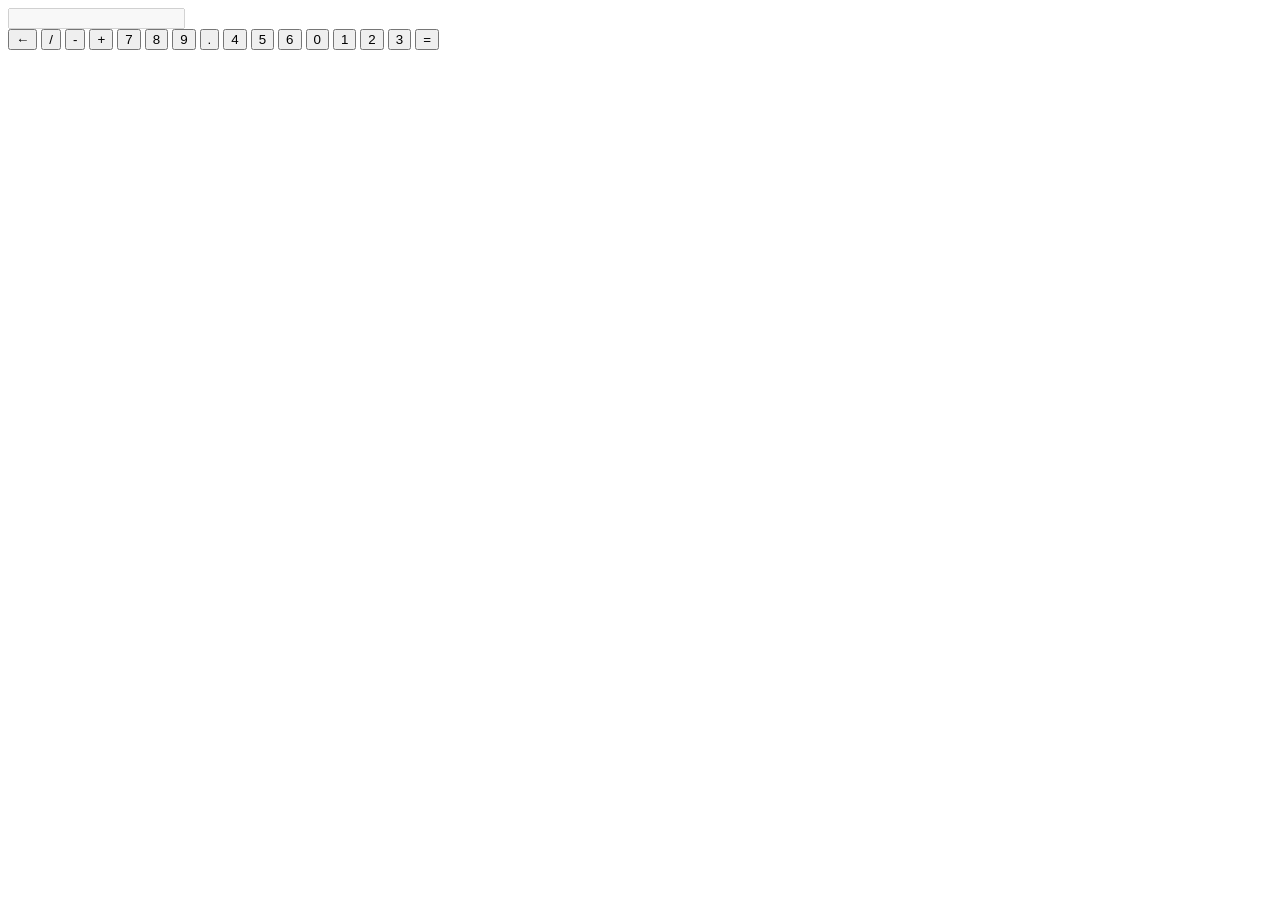
<file: actividad5.html>
<!DOCTYPE html>
<html lang="es">
<head>
  <meta charset="UTF-8">
  <meta name="viewport" content="width=device-width, initial-scale=1.0">
  <title>Calculadora Básica</title>
</head>
<body>

  <!DOCTYPE html>
<html lang="es">
<head>
  <meta charset="UTF-8">
  <meta name="viewport" content="width=device-width, initial-scale=1.0">
  <title>Calculadora Básica</title>
</head>
<body>

  <div class="calculadora">
    <input type="text" id="pantalla" disabled>

    <div class="botones">
      <button onclick="retroceder()">←</button>
      <button onclick="agregar('/')">/</button>
      <button onclick="agregar('-')" class="operador">-</button>
      <button onclick="agregar('+')" class="operador">+</button>

      <button onclick="agregar('7')">7</button>
      <button onclick="agregar('8')">8</button>
      <button onclick="agregar('9')">9</button>
      <button onclick="agregar('.')">.</button>

      <button onclick="agregar('4')">4</button>
      <button onclick="agregar('5')">5</button>
      <button onclick="agregar('6')">6</button>
      <button onclick="agregar('0')">0</button>

      <button onclick="agregar('1')">1</button>
      <button onclick="agregar('2')">2</button>
      <button onclick="agregar('3')">3</button>

      <button class="igual" onclick="calcular()">=</button>
    </div>
  </div>


  <script>const pantalla = document.getElementById("pantalla");

    function agregar(valor) {
      pantalla.value += valor;
    }

    function retroceder() {
      pantalla.value = pantalla.value.slice(0, -1);
    }

    function calcular() {
      try {
        if (/^[0-9+\-/.]+$/.test(pantalla.value)) {
          pantalla.value = eval(pantalla.value);
        } else {
          pantalla.value = "Error";
        }
      } catch {
        pantalla.value = "Error";
      }
    } </script>
</body>
</html>
</file>
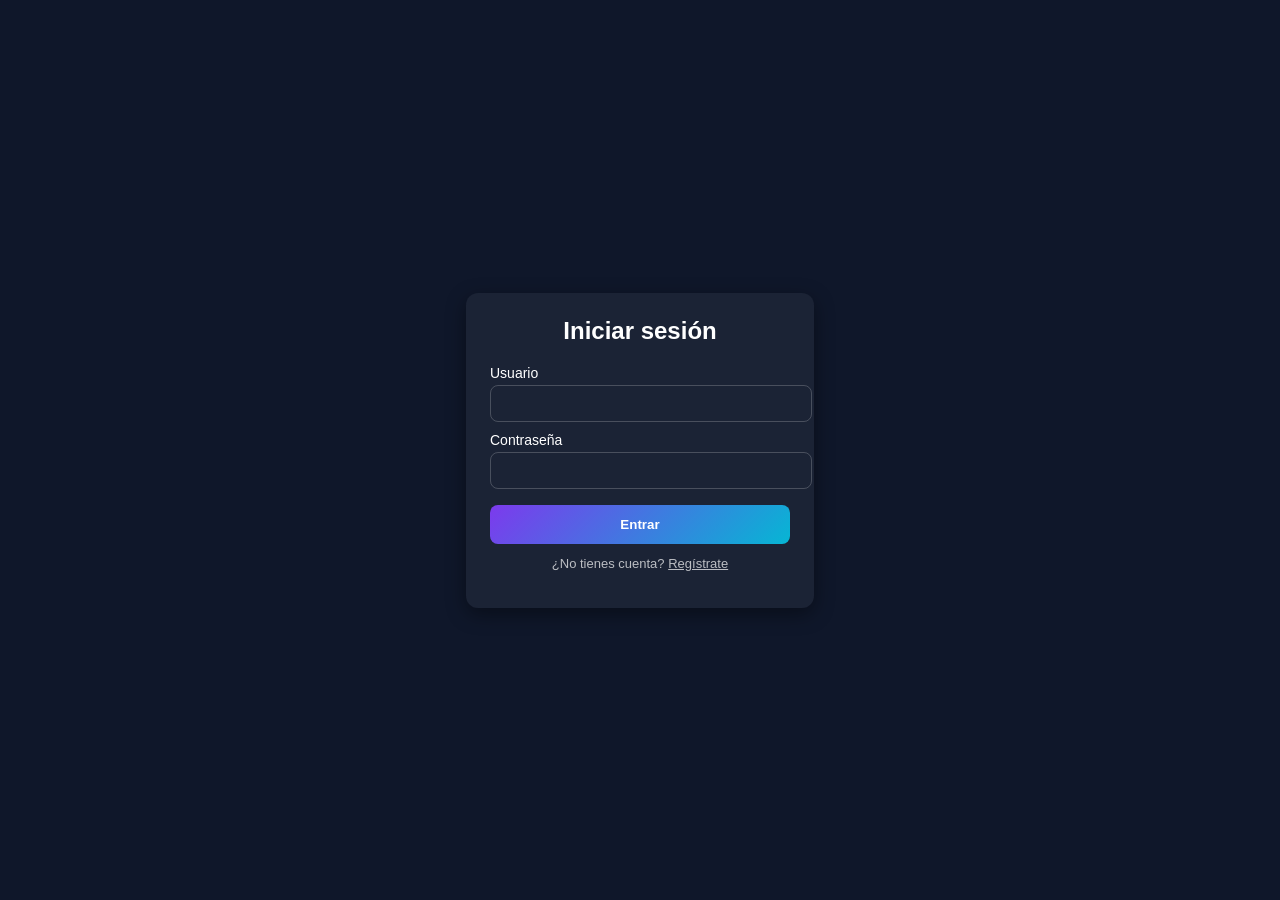
<file: loginLL.html>
<!doctype html>
<html lang="es">
<head>
  <meta charset="utf-8" />
  <meta name="viewport" content="width=device-width,initial-scale=1" />
  <title>Login</title>
  <style>
    body{margin:0;display:flex;justify-content:center;align-items:center;height:100vh;font-family:sans-serif;background:#0f172a;color:#fff}
    .card{background:rgba(255,255,255,0.05);padding:24px;border-radius:12px;width:300px;box-shadow:0 6px 20px rgba(0,0,0,.4)}
    h2{text-align:center;margin:0 0 20px}
    label{font-size:14px;display:block;margin:10px 0 4px}
    input{width:100%;padding:10px;border:1px solid rgba(255,255,255,.2);border-radius:8px;background:transparent;color:#fff;outline:none}
    .btn{width:100%;margin-top:16px;padding:12px;border:none;border-radius:8px;background:linear-gradient(135deg,#7c3aed,#06b6d4);color:#fff;font-weight:bold;cursor:pointer}
    .btn:active{transform:scale(.98)}
    .muted{text-align:center;font-size:13px;margin-top:12px;color:rgba(255,255,255,.7)}
  </style>
</head>
<body>
  <div class="card">
    <h2>Iniciar sesión</h2>
    <form id="loginForm">
      <label for="user">Usuario</label>
      <input id="user" name="user" type="text" required>
      <label for="password">Contraseña</label>
      <input id="password" name="password" type="password" required minlength="6">
      <button class="btn" type="submit">Entrar</button>
    </form>
    <p class="muted">¿No tienes cuenta? <a href="#" style="color:inherit">Regístrate</a></p>
  </div>

  <script>
    const form=document.getElementById('loginForm');
    form.addEventListener('submit',e=>{
      e.preventDefault();
      const user=form.user.value.trim(),pwd=form.password.value;
      if(!user||pwd.length<6){alert('Datos inválidos');return;}
      alert('Formulario válido (demo)');
      form.reset();
    });
  </script>
</body>
</html>
</file>
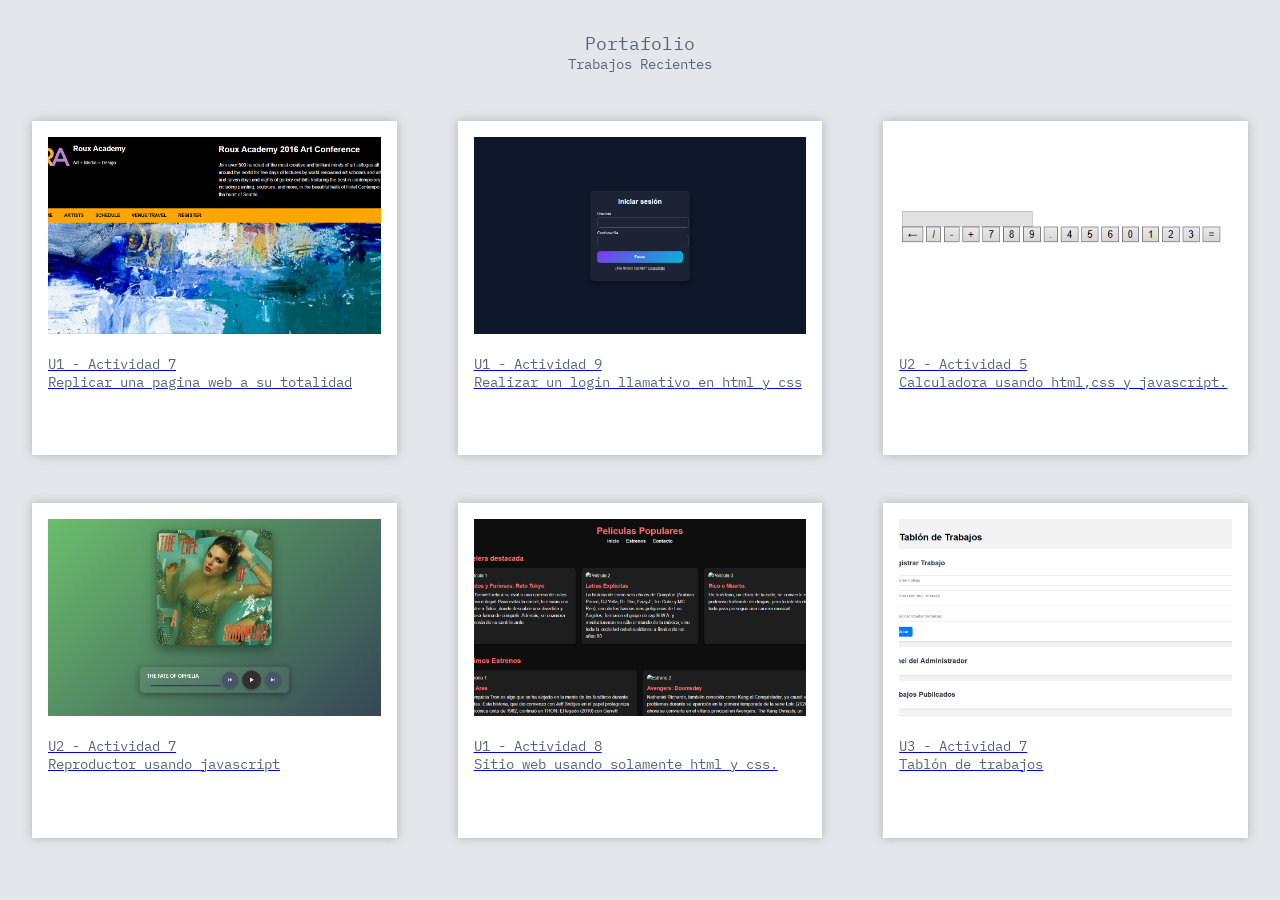
<file: portafolio.html>
<!DOCTYPE html>
<html lang="en">
<head>
    <meta charset="UTF-8">
    <meta name="viewport" content="width=device-width, initial-scale=1.0">
    <title>Contenido</title>
    <link rel="shortcut icon" href="./img/ab67616100005174650e79afafd00492e33d7b8c.jpg" type="image/x-icon">
    <link rel="stylesheet" href="./css/portafolio.css">
</head>
<body>
    <h1>Portafolio</h1>
    <p>Trabajos Recientes</p>

    <div class="content">
        <a href="./Unidad 1/index.html" class="box">
            <div class="img img1"></div>
            <p>U1 - Actividad 7</p>
            <p>Replicar una pagina web a su totalidad</p>
        </a>
        <a href="loginLL.html" class="box">
            <div class="img img2"></div>
            <p>U1 - Actividad 9</p>
            <p>Realizar un login llamativo en html y css</p>
        </a>
        <a href="actividad5.html" class="box">
            <div class="img img3"></div>
            <p>U2 - Actividad 5</p>
            <p>Calculadora usando html,css y javascript.</p>
        </a>
    </div>
    <div class="content">
        <a href="Act7.js/index.html" class="box">
            <div class="img img4"></div>
            <p>U2 - Actividad 7</p>
            <p>Reproductor usando javascript</p>
        </a>
        <a href="paginanueva.html" class="box">
            <div class="img img5"></div>
            <p>U1 - Actividad 8</p>
            <p>Sitio web usando solamente html y css.</p>
        </a>
        <a href="act7tablondtrabajo/index.html" class="box">
            <div class="img img6"></div>
            <p>U3 - Actividad 7</p>
            <p>Tablón de trabajos</p>
        </a>
    </div>

</body>
</html>
</file>
<file: css/index.css>
@import url('https://fonts.googleapis.com/css2?family=IBM+Plex+Mono:ital,wght@0,100;0,200;0,300;0,400;0,500;0,600;0,700;1,100;1,200;1,300;1,400;1,500;1,600;1,700&display=swap');
*{
    margin: 0;
    border: 0;
    padding: 0;
    box-sizing: border-box;
    font-family: "IBM Plex Mono", monospace;
}
.content{
    width: 100vw;
    height: 100vh;

    display: flex;
    overflow: hidden;
}
.content .left{
    position: relative;
    width: 50%;
    height: 100%;

    background-color: #ffffff;
    box-shadow: 0 0 10px #b1b1b1;
    z-index: 10000;

    display: flex;
    justify-content: center;
    align-items: center;
    flex-direction: column;
    gap: 1em;
}
.content .left .img{
    width: 30%;
    height: 30%;

    background-image: url(../img/ab67616100005174650e79afafd00492e33d7b8c.jpg);
    background-size: contain;
    background-repeat: no-repeat;
    background-position: center;

}
.content .left h1{
    font-size: 18px;
    font-weight: 800;
    font-style: normal;
}
.content .left p{
    font-size: 14px;
    font-weight: 400;
    font-style: normal;
}
.content .left a{
    width: 50%;
    height: max-content;

    margin-top: 1em;
    padding: .5em 1em;

    text-align: center;
    color: #ffffff;
    text-decoration: none;

    font-size: 14px;

    background-color: #000000;
}
.content .right{
    width: 50%;
    height: 100%;
    
    background-color: #edf1f4;
    
    display: flex;
    justify-content: center;
    align-items: center;
    flex-direction: column;
    
    gap: 2.65em;
}
.content .right h1{
    font-size: 24px;
    font-weight: 400;
}
.content .right p{
    font-size: 14px;
    font-weight: 400;
    
    width: 70%;
    text-align: center;
}
.content .right a{
    width: 50%;
    height: max-content;
    
    margin-top: 1.5em;
    padding: .5em 1em;
    
    text-align: center;
    color: #ffffff;
    text-decoration: none;
    
    font-size: 14px;
    
    background-color: #000000;
}
</file>
<file: Unidad 1/index.css>
body {
    margin: 0;
    font-family: Arial, sans-serif;
    line-height: 1.6;
    color: #222;
    }

    header {
    display: flex;
    justify-content: space-between;
    align-items: flex-start;
    padding: 20px 40px;
    background: #000;
    color: #fff;
    }

    .logo {
    display: flex;
    align-items: center;
    gap: 10px;
    }

    .ra {
    background: orange;
    color: #000;
    font-weight: bold;
    font-size: 2rem;
    padding: 15px;
    }

    .academy h2 {
    margin: 0;
    }

    .conference-info {
    max-width: 600px;
    }

    .conference-info h1 {
    margin-top: 0;
    font-size: 1.8rem;
    }

    nav {
    background: orange;
    position: sticky;
    top: 0;
    z-index: 1000;
    }

nav ul {
  display: flex;
  justify-content: flex-start;
  list-style: none;
  margin: 0;
  padding: 0 20px; 
}


    nav ul li a {
    display: block;
    padding: 12px 20px;
    color: #000;
    text-decoration: none;
    font-weight: bold;
    }


    .banner img {
    width: 100%;
    height: auto;
    display: block;
    }

    .content {
    display: grid;
    grid-template-columns: 2fr 1fr;
    gap: 30px;
    margin: 20px;
    }

    .artist-gallery {
    display: grid;
    grid-template-columns: repeat(4, 1fr);
    gap: 10px;
    }

    .artist-gallery img {
    width: 100%;
    border-radius: 5px;
    }

    .venue img {
    width: 150px;
    float: left;
    margin-right: 10px;
    border-radius: 5px;
    }

    /* ARTISTS SECTION */
    #artists .content {
    margin-top: 40px;
    }

    .artists-left h2 {
    margin-bottom: 20px;
    }

    .artist {
    display: flex;
    justify-content: space-between;
    align-items: flex-start;
    gap: 15px;
    }

    .artist img {
    width: 80px;
    height: 80px;
    border-radius: 50%;
    object-fit: cover;
    }

    .artist h3 {
    margin: 0;
    font-size: 1.1rem;
    color: #222;
    }

    .artist p {
    font-size: 0.9rem;
    margin: 5px 0 0;
    text-align: justify;
    }

    .artists-left hr {
    border: none;
    border-top: 1px dotted #666;
    margin: 15px 0;
    }

    .artists-right .art-gallery {
    display: grid;
    grid-template-columns: repeat(4, 1fr);
    gap: 10px;
    margin: 15px 0;
    }

    .artists-right .art-gallery img {
    width: 100%;
    border-radius: 5px;
    }

    /* SCHEDULE SECTION */
    .session {
    display: flex;
    align-items: flex-start;
    margin-bottom: 15px;
    gap: 10px;
    }

    .session img {
    width: 60px;
    height: 60px;
    border-radius: 50%;
    object-fit: cover;
    }

    .session h5 {
    margin: 0;
    font-size: 1rem;
    color: #222;
    font-weight: bold;
    }

    .session p {
    margin: 5px 0 0;
    font-size: 0.9rem;
    }

    /* LINKS */
    a {
    color: orange;
    text-decoration: none;
    transition: 0.3s;
    }

    /* Quitamos efecto hover global */
    a:hover {
    color: orange;
    background: none;
    padding: 0;
    border-radius: 0;
    }

    /* FOOTER */
    footer {
    background: #000;
    color: #fff;
    text-align: center;
    padding: 15px;
    }

    footer a {
    color: orange;
    text-decoration: none;
    }

    footer a:hover {
    text-decoration: underline;
    }

    /* RESPONSIVE */
    @media (max-width: 900px) {
    .content {
        grid-template-columns: 1fr;
    }

    header {
        flex-direction: column;
        align-items: flex-start;
        gap: 20px;
    }

    .venue img {
        float: none;
        display: block;
        margin: 0 auto 15px;
    }

    .artist {
        flex-direction: column;
        align-items: flex-start;
    }

    .artist img {
        align-self: center;
    }
    }

    .schedule-left h2 {
    font-size: 1.6rem;
    margin-bottom: 10px;
    color: #000;
    }

    .schedule-left h3 {
    font-size: 1.3rem;
    margin-top: 30px;
    color: #333;
    }

    .schedule-left h4 {
    font-size: 1.2rem;
    margin: 10px 0;
    color: #000;
    }

    .session {
    display: flex;
    align-items: flex-start;
    margin-bottom: 20px;
    gap: 15px;
    }

    .session img {
    width: 90px;
    height: 90px;
    border-radius: 5px;
    object-fit: cover;
    }

    .session h5 {
    margin: 0 0 5px;
    font-size: 1.1rem;
    color: #222;
    }

    .session p {
    margin: 4px 0;
    font-size: 0.9rem;
    line-height: 1.4;
    }

    /* ================= SCHEDULE RIGHT ================= */
    .schedule-right h3 {
    font-size: 1.2rem;
    margin-top: 0;
    color: #000;
    }

    .schedule-right p {
    font-size: 0.9rem;
    margin-bottom: 10px;
    }

    .artist-gallery {
    display: grid;
    grid-template-columns: repeat(4, 1fr);
    gap: 10px;
    margin: 15px 0;
    }

    .artist-gallery img {
    width: 100%;
    border-radius: 5px;
    }

    /* ================= FOOTER ================= */
    footer {
    background: #000;
    color: #fff;
    text-align: center;
    padding: 15px;
    }

    footer a {
    color: orange;
    text-decoration: none;
    }

    footer a:hover {
    text-decoration: underline;
    }

    /* ================= RESPONSIVE ================= */
    @media (max-width: 900px) {
    .content {
        grid-template-columns: 1fr;
    }

    header {
        flex-direction: column;
        align-items: flex-start;
        gap: 20px;
    }

    .session {
        flex-direction: column;
        align-items: center;
        text-align: center;
    }

    .session img {
        margin-bottom: 10px;
    }

    .artist-gallery {
        grid-template-columns: repeat(2, 1fr);
    }
    }

    h2 {
    font-size: 1.5em;
    margin-bottom: 10px;
    color: #111;
    }

    h3 {
    font-size: 1.2em;
    margin-bottom: 5px;
    }

    a {
    text-decoration: none;
    color: #c00;
    font-weight: bold;
    }

    .content {
    display: flex;
    max-width: 1200px;
    margin: 20px auto;
    gap: 30px;
    }

    /* Columna izquierda */
    .venue-left {
    flex: 2;
    }

    .venue-left article {
    display: flex;
    gap: 15px;
    margin-bottom: 20px;
    padding-bottom: 15px;
    border-bottom: 1px dashed #555;
    }

    .venue-left img {
    width: 150px;
    height: auto;
    border-radius: 4px;
    }

    .venue-left h3 {
    margin-bottom: 8px;
    font-weight: bold;
    }

    .venue-left p {
    font-size: 0.95em;
    }

    /* Columna derecha */
    .venue-right {
    flex: 1;
    }

    .venue-right h2 {
    margin-bottom: 10px;
    }

    .artist-gallery {
    display: grid;
    grid-template-columns: repeat(3, 1fr);
    gap: 8px;
    margin: 15px 0;
    }

    .artist-gallery img {
    width: 100%;
    border-radius: 4px;
    }

    .venue-right a {
    display: inline-block;
    margin-top: 10px;
    margin-bottom: 20px;
    }

    /* Bloque "Coming to the event" */
    .coming {
    margin-top: 30px;
    }

    .coming h2 {
    color: #c00;
    margin-bottom: 10px;
    }

    .coming img {
    width: 100%;
    margin: 15px 0;
    }

    /* Responsivo */
    @media(max-width: 900px) {
    .content {
        flex-direction: column;
    }

    .venue-left article {
        flex-direction: column;
    }

    .venue-left img {
        width: 100%;
    }

    .artist-gallery {
        grid-template-columns: repeat(2, 1fr);
    }
    }

    @media(max-width: 600px) {
    .artist-gallery {
        grid-template-columns: 1fr;
    }
    }

    .Roux {
    font-size: 1.6em;
    margin-bottom: 10px;
    color: #ffffff;
    }

    a {
    text-decoration: none;
    color: #c00;
    font-weight: bold;
    }

    .content {
    display: flex;
    max-width: 1000px;
    margin: 30px auto;
    gap: 40px;
    }

    /* ========== REGISTER SECTION ========== */
    .register-left {
    flex: 65%;
    }

    .register-left p {
    margin-bottom: 15px;
    font-size: 0.95em;
    }

    form {
    display: flex;
    flex-direction: column;
    gap: 10px;
    }

    fieldset {
    border: none;
    margin-top: 10px;
    }

    legend {
    font-weight: bold;
    margin-bottom: 10px;
    }

    label {
    font-weight: bold;
    font-size: 0.9em;
    display: block;
    margin-top: 6px;
    }

    input[type="text"],
    input[type="email"],
    textarea,
    select {
    width: 60%;             
    padding: 6px;
    border: 1px solid #aaa;
    border-radius: 3px;
    margin-top: 3px;
    font-size: 0.9em;
    }

    textarea {
    height: 60px;
    resize: vertical;
    }

    .radio-group,
    .checkbox-group {
    margin: 6px 0;
    font-size: 0.9em;
    }

    button {
    margin-top: 12px;
    padding: 7px 12px;
    background: #c00;
    color: #fff;
    border: none;
    border-radius: 3px;
    font-weight: bold;
    font-size: 0.9em;
    cursor: pointer;
    }

    button:hover {
    background: #900;
    }

    .register-right {
    flex: 35%;
    }

    .register-right h2 {
    margin-bottom: 10px;
    }

    .register-right p {
    font-size: 0.95em;
    }

    .artist-gallery {
    display: grid;
    grid-template-columns: repeat(3, 1fr);
    gap: 5px;
    margin: 15px 0;
    }

    .artist-gallery img {
    width: 100%;
    aspect-ratio: 1 / 1;
    object-fit: cover;
    border-radius: 3px;
    }

    .register-right a {
    display: inline-block;
    margin-top: 5px;
    margin-bottom: 20px;
    font-size: 0.85em;
    }

    /* FOOTER */
    footer {
    background: #222;
    color: #fff;
    padding: 20px;
    margin-top: 40px;
    }

    .footer-content {
    max-width: 1000px;
    margin: 0 auto;
    display: flex;
    align-items: flex-start;
    justify-content: space-between;
    gap: 20px;
    font-size: 0.85em;
    }

    .footer-content .logo .ra {
    font-size: 2em;
    font-weight: bold;
    color: #f9a825;
    display: block;
    margin-bottom: 5px;
    }

    .footer-content p {
    flex: 2;
    text-align: left;
    }

    footer nav {
    flex: 1;
    text-align: right;
    }

    footer nav a {
    color: #fff;
    margin-left: 5px;
    }

    @media(max-width: 900px) {
    .content {
        flex-direction: column;
    }

    .artist-gallery {
        grid-template-columns: repeat(2, 1fr);
    }

    input[type="text"],
    input[type="email"],
    textarea,
    select {
        width: 100%;
    }

    .footer-content {
        flex-direction: column;
        text-align: center;
    }

    footer nav {
        text-align: center;
        margin-top: 10px;
    }
    }
</file>
<file: css/portafolio.css>
@import url('https://fonts.googleapis.com/css2?family=IBM+Plex+Mono:ital,wght@0,100;0,200;0,300;0,400;0,500;0,600;0,700;1,100;1,200;1,300;1,400;1,500;1,600;1,700&display=swap');
*{
    margin: 0;
    border: 0;
    padding: 0;
    box-sizing: border-box;
    font-family: "IBM Plex Mono", monospace;
}
body{
    width: 100vw;
    height: 100vh;

    display: flex;
    align-items: center;
    overflow: hidden;
    flex-direction: column;

    padding: 2em;
    
    background-color: #e3e7eb;
}
h1{
    color: #596573;
    font-size: 18px;
    font-weight: 400;
}
p{
    color: #596573;
    font-size: 14px;
    font-weight: 400;
}
.content{
    width: 100%;
    height: 40%;

    display: flex;
    justify-content: space-between;
    align-items:center;

    margin-top: 3em;
}
.box{
    width: 30%;
    height: 100%;

    background-color: #fff;
    box-shadow: 0 0 10px #b1b1b1;
    padding: 1em;
}
.img{
    width: 100%;
    height: 65%;

    background-position: center;
    background-repeat: no-repeat;
    background-size: cover;

}
.img1{
    background-image: url(../img/Screenshot\ 2025-12-06\ 165443.png);
}
.img2{
    background-image: url(../img/Screenshot\ 2025-12-06\ 170444.png);
}
.img3{
    background-image: url(../img/Screenshot\ 2025-12-06\ 172318.png);
    background-size: contain;
}
.img4{
    background-image: url(../img/Screenshot\ 2025-12-06\ 173458.png);
}
.img5{
    background-image: url(../img/Screenshot\ 2025-12-06\ 174040.png);
}
.img6{
    background-image: url(../img/Screenshot\ 2025-12-06\ 174604.png);
}
.box p:nth-child(2){
    margin-top: 1.5em;
}
</file>
